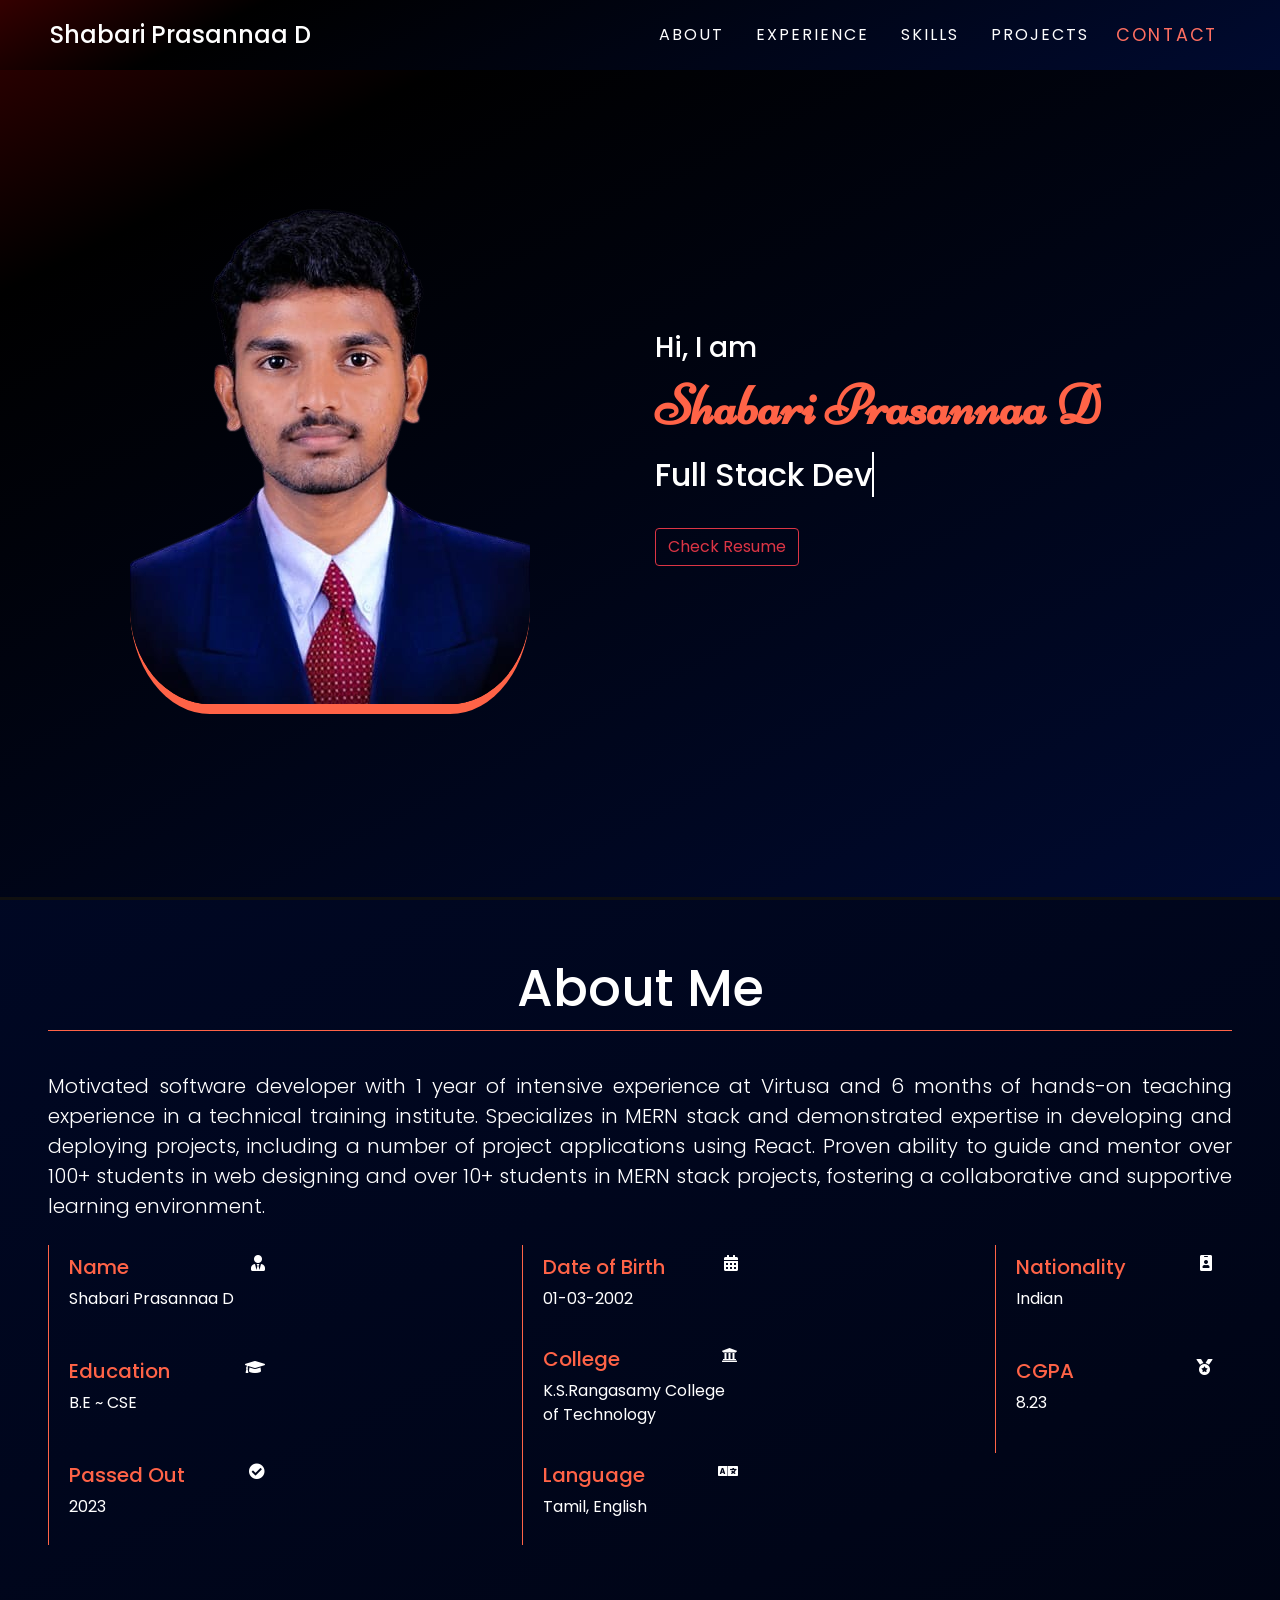
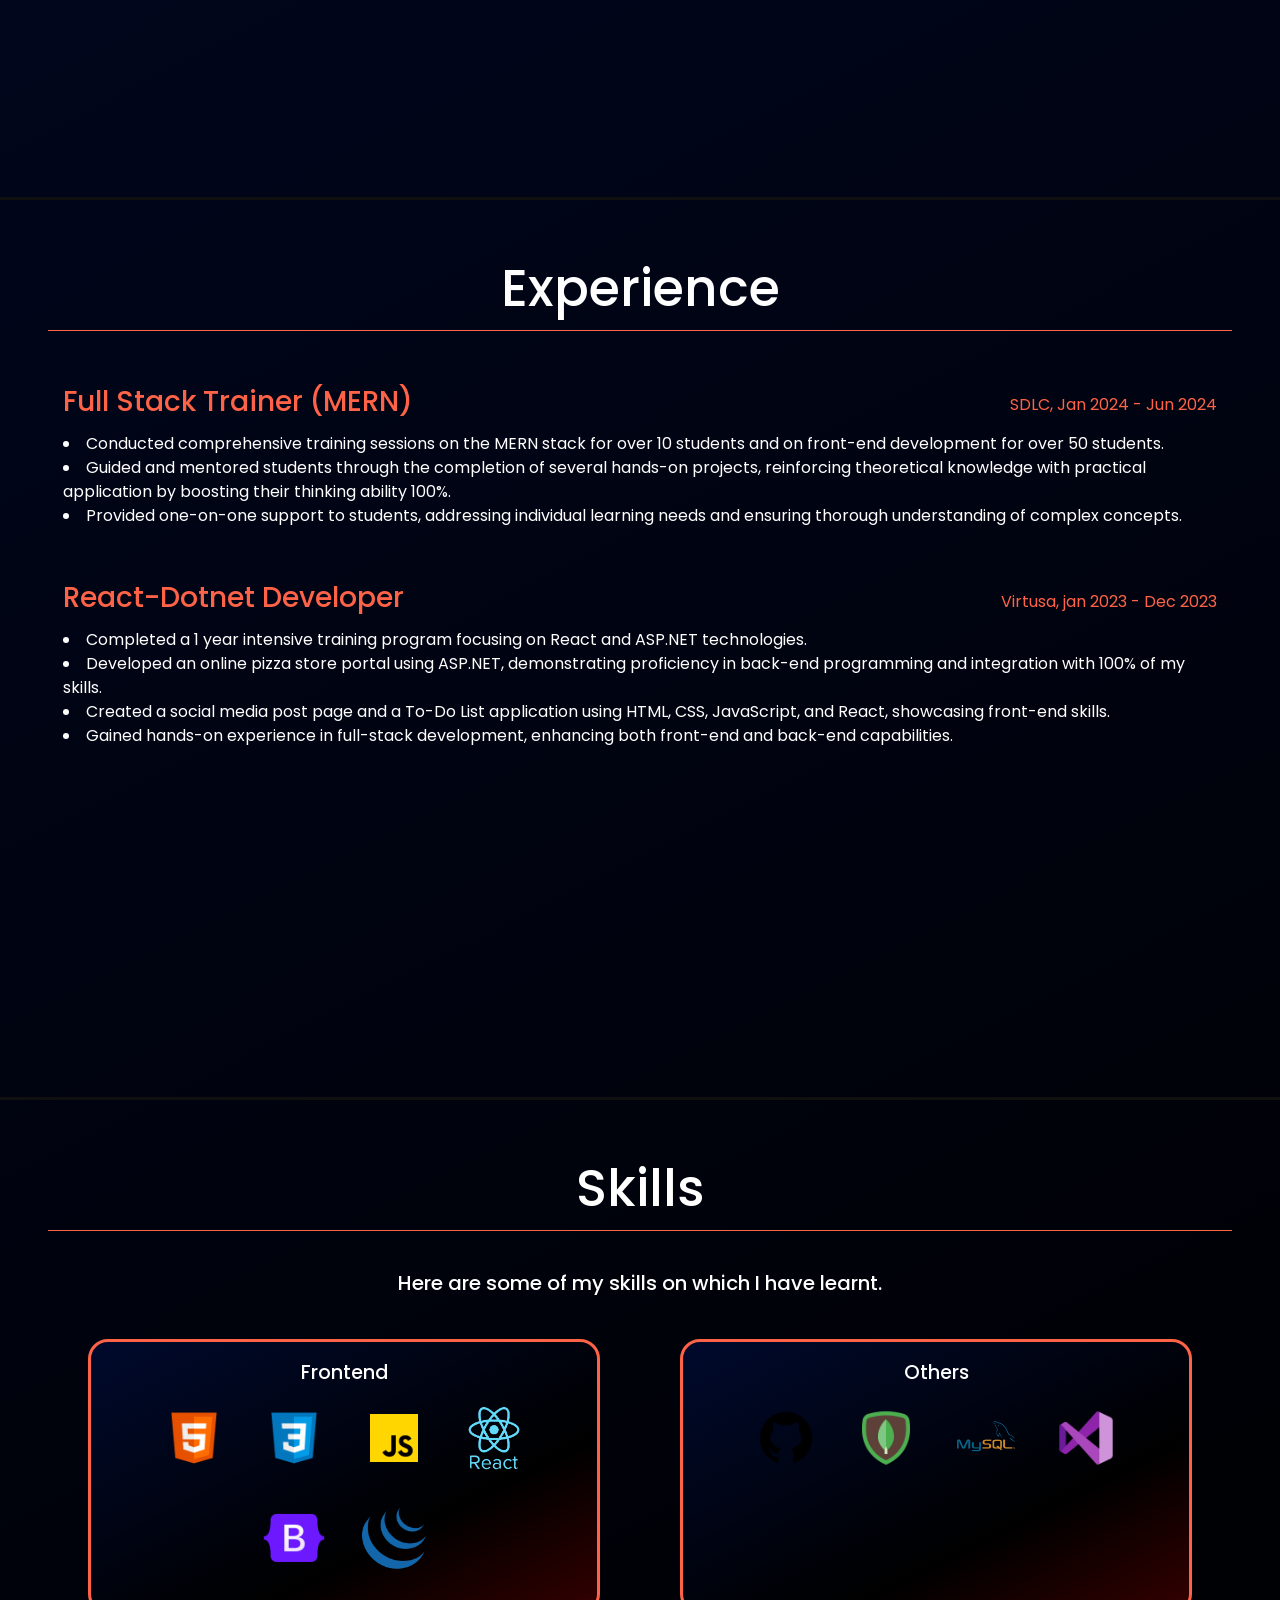
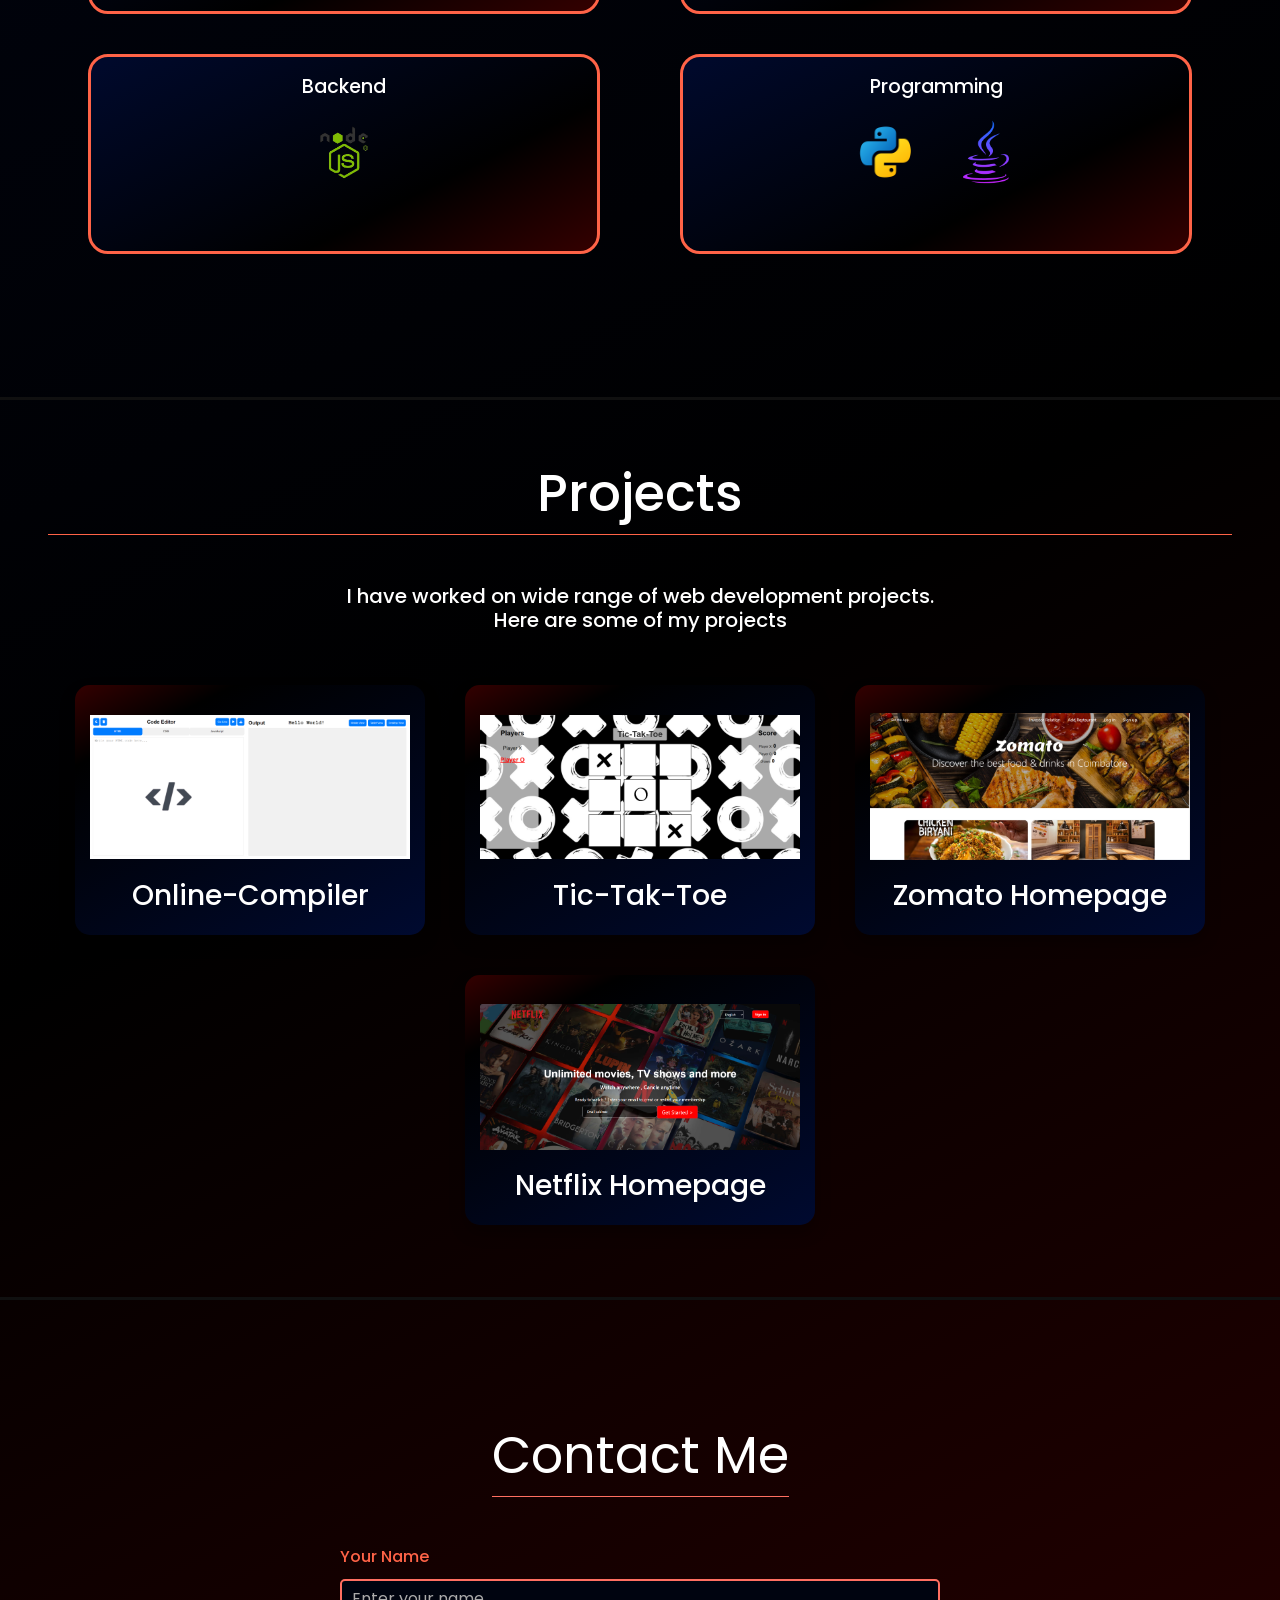
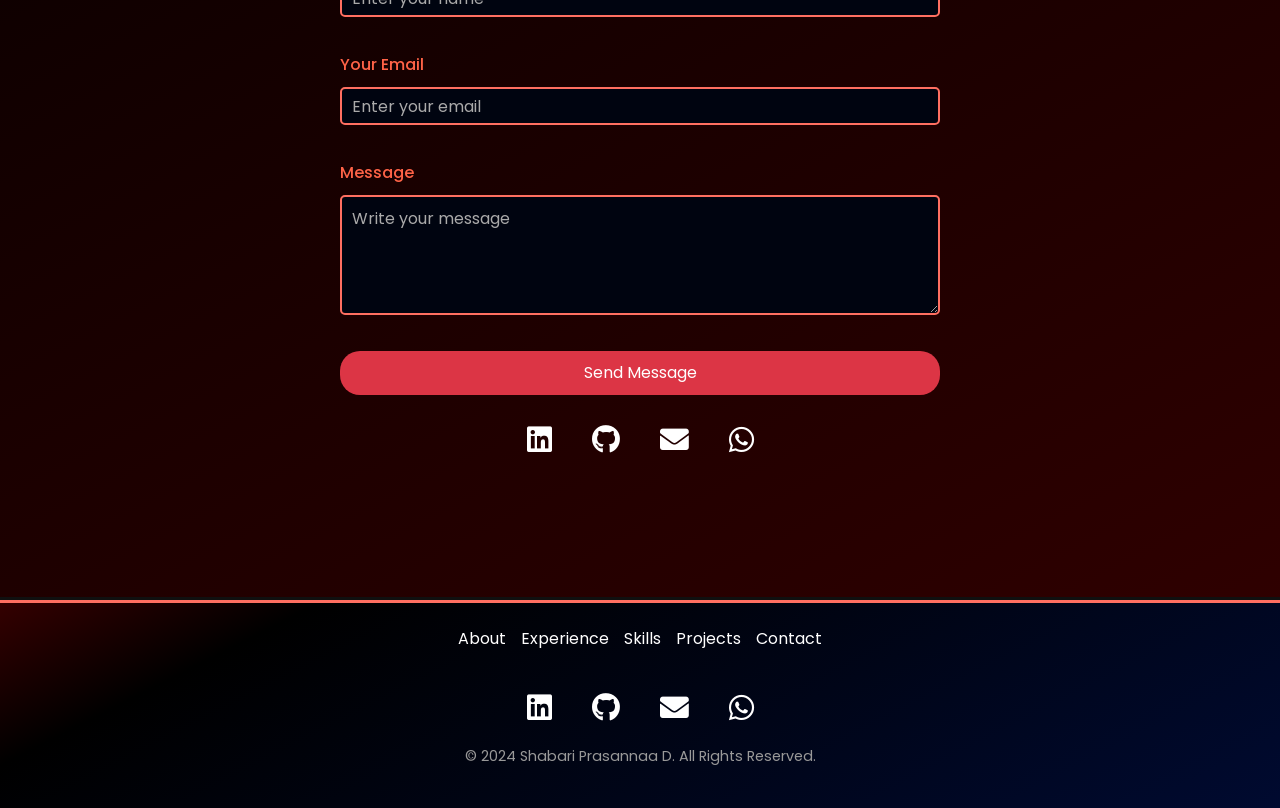
<file: index.html>
<!DOCTYPE html>
<html lang="en">
<head>
    <meta charset="UTF-8">
    <meta name="viewport" content="width=device-width, initial-scale=1.0">
    
    <title>Portfolio</title>
    <link href="https://cdnjs.cloudflare.com/ajax/libs/font-awesome/5.15.4/css/all.min.css" rel="stylesheet">
    <link rel="stylesheet" href="https://stackpath.bootstrapcdn.com/bootstrap/4.5.2/css/bootstrap.min.css">
    <link rel="stylesheet" href="styles.css">
</head>
<body>
    <!-- Nav bar -->
    <nav id="top-nav" class="">
        <h4 href="#" class="nav-title">Shabari Prasannaa D</h4>
        <ul class="nav text-center">
            <li class="nav-item"><a href="#about-section" class="nav-link">About</a></li>
            <li class="nav-item"><a href="#experience-section" class="nav-link ">Experience</a></li>
            <li class="nav-item"><a href="#skills-section" class="nav-link ">Skills</a></li>
            <li class="nav-item"><a href="#projects-section" class="nav-link ">Projects</a></li>
            <li class="nav-item"><a href="#contact-section" class="nav-link ">Contact</a></li>
        </ul>
    </nav>
    <!-- Progress bar -->
    <div id="progressBar"></div>

    <!-- First Division: Full-Screen Photo and Name/Job Title -->
    <section id="home" class="d-flex align-items-center">
        <div class="container-fluid">
            <div class="row align-items-center">
                <!-- Column 1: Photo -->
                <div class="me col-md-6 my-5 text-center">
                
                    <img src="Img/me_Tbg.png" alt="Your Photo" class="img-fluid">
                    
                </div>
                <!-- Column 2: Name and Job Title -->
                <div class="my-name col-md-6 text-center text-md-left">
                    <h3>Hi, I am</h3>
                    <h1 class=""><span class="name u">Shabari Prasannaa D</span></h1>
                    <h1>
                        <a href="" class="typewrite text-white" data-period="2000" data-type='[ "Full Stack Developer", "Java Developer", "Python Developer", "Web Developer" ]'>
                          <span class="wrap"></span>
                        </a>
                    </h1>
                    <br>
                    <a href="https://drive.google.com/file/d/1MlbnU0AshEaX9rTLd-w9EiawMAz7vSfR/view?usp=drive_link"><button class="btn btn-outline-danger" role="button">Check Resume</button></a>
                </div>
            </div>
        </div>
        <!-- <video style="position: absolute;width: 100%;top:0;left:0;z-index: -1;" src="Img/bg1.mp4" autoplay loop></video> -->
    </section>

 
     <!-- Second Division: Side Navigation and About Section -->
     <section id="about-section" class="">        
        <!-- About Section Content -->
        <div class="about-content p-5">
            <h2 id="about" class="u display-4 text-white about-heading">About Me</h2>
            <p id="about-paragraph" class="lead text-justify text-white">
                Motivated software developer with 1 year of intensive experience at Virtusa and 6 months of hands-on teaching experience in a technical training institute. 
                Specializes in MERN stack and demonstrated expertise in developing and deploying projects, including a number of project applications using React. 
                Proven ability to guide and mentor over 100+ students in web designing and over 10+ students in MERN stack projects, fostering a collaborative and supportive learning environment.
            </p>
            <div class="details mt-4">
                
                    <div class="details-list">
                        <div class="details-title">
                            <i class="fas fa-user-tie fa-1x"></i>
                            <h5>Name</h5>
                        </div>
                        <p>Shabari Prasannaa D</p>
                    </div>
                    <div class="details-list">
                        <div class="details-title">
                            <i class="fas fa-calendar-alt fa-1x"></i>
                            <h5>Date of Birth</h5>
                        </div>
                        
                        <p>01-03-2002</p>
                    </div>
                    <div class="details-list">
                        <div class="details-title">
                            <i class="fas fa-id-badge fa-1x"></i>
                            <h5>Nationality</h5>
                        </div>
                        
                        <p>Indian</p>
                    </div>
                
                
                    <div class="details-list">
                        <div class="details-title">
                            <i class="fas fa-graduation-cap fa-1x"></i>
                            <h5>Education</h5>
                        </div>
                        
                        <p>B.E ~ CSE</p>
                    </div>
                    <div class="details-list">
                        <div class="details-title">
                            <i class="fas fa-university fa-1x"></i>
                            <h5>College</h5>
                        </div>
                        
                        <p>K.S.Rangasamy College of Technology</p>
                    </div>
                    <div class="details-list">
                        <div class="details-title">
                            <i class="fas fa-medal fa-1x"></i>
                            <h5>CGPA</h5>
                        </div>
                        
                        <p>8.23</p>
                    </div>
                
                    <div class="details-list">
                        <div class="details-title">
                            <i class="fas fa-check-circle   fa-1x"></i>
                            <h5>Passed Out</h5>
                        </div>
                        
                        <p>2023</p>
                    </div>
                    <div class="details-list">
                        <div class="details-title">
                            <i class="fas fa-language fa-1x"></i>
                            <h5>Language</h5>
                        </div>
                        
                        <p>Tamil, English</p>
                    </div>
                    
                
            </div>
        </div>
    </section>

    <!-- Third Division: Experience Section -->
    <section id="experience-section" class="">
        <!-- The side navigation remains the same, and is sticky now -->
        <!-- Experience Section Content -->
        <div class="experience-content p-5">
            <h2 id="experience" class="u display-4 text-white experience-heading">Experience</h2>
            <div class="container-fluid experience-details">
                <div class="job my-5">
                    <div class="title">
                        <h3 class="u t">Full Stack Trainer (MERN)</h3>
                        <p class="u t m-0 ">SDLC, Jan 2024 - Jun 2024</p>
                    </div>
                    <ul class="">
                        <li>Conducted comprehensive training sessions on the MERN stack for over 10 students and on front-end development for over 50 students.</li>
                        <li>Guided and mentored students through the completion of several hands-on projects, reinforcing theoretical knowledge with practical application by boosting their thinking ability 100%.</li>
                        <li>Provided one-on-one support to students, addressing individual learning needs and ensuring thorough understanding of complex concepts.</li>
                    </ul>
                </div>
                <div class="job my-5">
                    <div class="title">
                        <h3 class="u t ">React-Dotnet Developer</h3>
                        <p class="u t m-0">Virtusa, jan 2023 - Dec 2023</p>
                    </div>
                    <ul class="">
                        <li>Completed a 1 year intensive training program focusing on React and ASP.NET technologies.</li>
                        <li>Developed an online pizza store portal using ASP.NET, demonstrating proficiency in back-end programming and integration with 100% of my skills.</li>
                        <li>Created a social media post page and a To-Do List application using HTML, CSS, JavaScript, and React, showcasing front-end skills.</li>
                        <li>Gained hands-on experience in full-stack development, enhancing both front-end and back-end capabilities.</li>
                    </ul>
                </div>
            </div>
        </div>
    </section>

    <!-- Skills Section -->
    <section id="skills-section" class="skills-content p-5">
        <h2 class="u display-4 text-white skills-heading">Skills</h2>
        <h5 class="text-center">Here are some of my skills on which I have learnt.</h5>
        <div class="skill-division my-4">

            <!-- Front-end Skills -->
            <div class="frontend">
                <h5 class="u text-center">Frontend</h5>
                <div class="d-flex flex-wrap justify-content-center">
                    <div class="skill-container">
                        <img src="Img/htmlLogo.png" alt="HTML Skill" class="skill-image">
                        <div class="skill-overlay">
                            <div class="skill-rating">HTML</div>
                        </div>
                    </div>
            
                    <!-- Skill 2 -->
                    <div class="skill-container">
                        <img src="Img/cssLogo.png" alt="CSS Skill" class="skill-image">
                        <div class="skill-overlay">
                            <div class="skill-rating">CSS</div>
                        </div>
                    </div>
            
                    <!-- Skill 3 -->
                    <div class="skill-container">
                        <img src="Img/jsLogo.png" alt="JavaScript Skill" class="skill-image">
                        <div class="skill-overlay">
                            <div class="skill-rating">JavaScript</div>
                        </div>
                    </div>
                    
                    <!-- Skill 4 -->
                    <div class="skill-container">
                        <img src="Img/reactLogo.png" alt="React Skill" class="skill-image">
                        <div class="skill-overlay">
                            <div class="skill-rating">React</div>
                        </div>
                    </div>
                    
                    <!-- Skill 5 -->
                    <div class="skill-container">
                        <img src="Img/bootstrapLogo.png" alt="Bootstrap Skill" class="skill-image">
                        <div class="skill-overlay">
                            <div class="skill-rating">Bootstrap</div>
                        </div>
                    </div>

                    <!-- Skill 9 -->
                <div class="skill-container">
                    <img src="Img/jqueryLogo.png" alt="jquery Skill" class="skill-image">
                    <div class="skill-overlay">
                        <div class="skill-rating">jquery</div>
                    </div>
                </div>
            </div>

            </div>
            <!-- Back-end Skills -->
            <div class="backend">
            <h5 class="u text-center">Backend</h5>
                <div class="d-flex flex-wrap justify-content-center">
                    <!-- Skill 7 -->
                    <div class="d-flex flex-wrap">
                        <div class="skill-container">
                            <img src="Img/nodejsLogo.png" alt="Node.js Skill" class="skill-image">
                            <div class="skill-overlay">
                                <div class="skill-rating">Node.js</div>
                            </div>
                        </div>
                    </div>
                </div>
           
            </div>
            <!-- Programming Skills -->
            <div class="programming">
            <h5 class="u text-center">Programming</h5>    
                <!-- Skill 11 -->
                <div class="d-flex flex-wrap justify-content-center">

                    <div class="skill-container">
                        <img src="Img/pythonLogo.png" alt="Python Skill" class="skill-image">
                        <div class="skill-overlay">
                            <div class="skill-rating">Python</div>
                        </div>
                    </div>
                    <!-- Skill 12 -->
                    <div class="skill-container">
                        <img src="Img/javaLogo.png" alt="Java Skill" class="skill-image">
                        <div class="skill-overlay">
                            <div class="skill-rating">Java</div>
                        </div>
                    </div>
                </div>

            </div>
            <!-- Other Skills -->
            <div class="others">
            <h5 class="u text-center">Others</h5>
            <!-- Skill 6 -->
            <div class="d-flex flex-wrap justify-content-center">

                <div class="skill-container">
                    <img src="Img/gitLogo.png" alt="Git Skill" class="skill-image">
                    <div class="skill-overlay">
                        <div class="skill-rating">Git</div>
                    </div>
                </div>
                    
                <!-- Skill 8 -->
                <div class="skill-container">
                    <img src="Img/mongodbLogo.png" alt="MongoDB Skill" class="skill-image">
                    <div class="skill-overlay">
                        <div class="skill-rating">MongoDB</div>
                    </div>
                </div>
                
                
                
                <!-- Skill 10 -->
                <div class="skill-container">
                    <img src="Img/mysqlLogo.png" alt="mysql Skill" class="skill-image">
                    <div class="skill-overlay">
                        <div class="skill-rating">Mysql</div>
                    </div>
                </div>

                 <!-- Skill 12 -->
                 <div class="skill-container">
                    <img src="Img/vscodeLogo.png" alt="vscode Skill" class="skill-image">
                    <div class="skill-overlay">
                        <div class="skill-rating">VsCode</div>
                    </div>
                </div>
                

            </div>

            </div>
        </div>
        
        <!-- Add more skills similarly -->

    </section>
    <!-- Projects Section -->
    <section id="projects-section" class="project-content d-flex flex-wrap justify-content-center align-items-center p-5">
        <h2 class="u display-4 text-white projects-heading">Projects</h2>
        <h5 class="w-50  text-center">I have worked on wide range of web development projects.  Here are some of my projects</h5>


        <!-- Project 1 -->
        <div class="projects-list mt-3 d-flex flex-wrap justify-content-center" loading="lazy">
            <a href="https://shabariprasannaa.github.io/Online-Compiler/" target="_blank" class="project-card">
                <img src="Img/onlineCompiler.png" alt="Project 1" class="project-image">
                <h3 class="text-white text-center">Online-Compiler</h3>
                <div class="project-info">
                    <h3 class="project-title">Online-Compiler</h3>
                    <div class="tools d-flex flex-wrap justify-content-center">
                        <li>Html</li>
                        <li>Css</li>
                        <li>JavaScript</li>
                        <li>Bootstrap</li>
                    </div>
                    <p class="project-description">Developed a fully functional online compiler that interprets and runs HTML, CSS, and JavaScript code directly in the browser.</p>
                    <button class="btn btn-outline-danger">Go Live</button>
                </div>
            </a>
    
            <!-- Project 2 -->
            <a href="https://shabariprasannaa.github.io/Tic-Tak-Toe/" target="_blank" class="project-card">
                <img src="Img/tic-tak-toe.png" alt="Project 2" class="project-image">
                <h3 class="text-white text-center">Tic-Tak-Toe</h3>
                <div class="project-info">
                    <h3 class="project-title">Tic-Tak-Toe</h3>
                    <div class="tools d-flex flex-wrap justify-content-center">
                        <li>Html</li>
                        <li>Css</li>
                        <li>JavaScript</li>
                        <li>Bootstrap</li>
                    </div>
                    <p class="project-description">Developed a fully functional Tic-Tac-Toe game with an engaging user interface and real-time score tracking.</p>
                    <button class="btn btn-outline-danger">Go Live</button>
                </div>
            </a>
            
            <!-- Project 3 -->
             <a href="https://shabariprasannaa.github.io/zomatoClone/" target="_blank" class="project-card">
                <img src="Img/zomato.png" alt="Project 3" class="project-image">
                <h3 class="text-white text-center">Zomato Homepage</h3>
                <div class="project-info">
                    <h3 class="project-title">Zomato Homepage</h3>
                    <div class="tools d-flex flex-wrap justify-content-center">
                        <li>Html</li>
                        <li>Css</li>
                        <li>JavaScript</li>
                        <li>Bootstrap</li>
                    </div>
                    <p class="project-description">Developed a fully responsive Zomato home page clone with modern UI design using HTML, CSS, and JavaScript.</p>
                    <button class="btn btn-outline-danger">Go Live</button>
                </div>
            </a>
            
            <!-- Project 4 -->
             <a href="https://shabariprasannaa.github.io/Netflix_Homepage/" target="_blank" class="project-card">
                <img src="Img/netflix.png" alt="Project 4" class="project-image">
                <h3 class="text-white text-center">Netflix Homepage</h3>
                <div class="project-info">
                    <h3 class="project-title">Netflix Homepage</h3>
                    <div class="tools d-flex flex-wrap justify-content-center">
                        <li>Html</li>
                        <li>Css</li>
                        <li>JavaScript</li>
                        <li>Bootstrap</li>
                    </div>
                    <p class="project-description">Designed a responsive and visually appealing clone of the Netflix home page using HTML, CSS, and JavaScript.</p>
                    <button class="btn btn-outline-danger">Go Live</button>
                </div>
            </a>
    
            <!-- Add more projects similarly -->
        </div>
    </section>

    <!-- Contact Section -->
    <section id="contact-section" class="contact-content d-flex flex-column justify-content-center align-items-center p-5">
        <h2 class="u display-4 text-white contact-heading mb-5">Contact Me</h2>

        <div class="contact-form-container">
            <!-- Contact Form -->
            <form action="#" method="post" class="contact-form">
                <div class="form-group">
                    <label for="name">Your Name</label>
                    <input type="text" id="name" name="name" class="form-control" placeholder="Enter your name" required>
                </div>

                <div class="form-group">
                    <label for="email">Your Email</label>
                    <input type="email" id="email" name="email" class="form-control" placeholder="Enter your email" required>
                </div>

                <div class="form-group">
                    <label for="message">Message</label>
                    <textarea id="message" name="message" class="form-control" rows="4" placeholder="Write your message" required></textarea>
                </div>

                <button type="submit" class="btn btn-danger">Send Message</button>
            </form>

            <!-- Social Media Links -->
            <div class="social-links mt-4">
                <a href="https://www.linkedin.com/in/shabari-prasannaa-d-5a7a98212/" target="_blank" class="social-link"><i class="fab fa-linkedin"></i></a>
                <a href="https://github.com/ShabariPrasannaa" target="_blank" class="social-link"><i class="fab fa-github"></i></a>
                <a href="mailto:kannansabarivasanth@gmail.com" target="_blank" class="social-link"><i class="fas fa-envelope"></i></a>
                <a href="https://wa.me/9952328788" target="_blank" class="social-link"><i class="fab fa-whatsapp"></i></a>

            </div>
        </div>
    </section>

    <!-- Footer Section -->
    <footer id="footer-section" class="d-flex flex-column align-items-center p-4">
        <div class="footer-links mb-3">
            <!-- Quick Links -->
            <a href="#about-section" class="footer-link">About</a>
            <a href="#experience-section" class="footer-link">Experience</a>
            <a href="#skills-section" class="footer-link">Skills</a>
            <a href="#projects-section" class="footer-link">Projects</a>
            <a href="#contact-section" class="footer-link">Contact</a>
        </div>

        <!-- Social Media Links -->
        <div class="social-links mb-3">
            <a href="https://www.linkedin.com/in/shabari-prasannaa-d-5a7a98212/" target="_blank" class="social-link"><i class="fab fa-linkedin"></i></a>
            <a href="https://github.com/ShabariPrasannaa" target="_blank" class="social-link"><i class="fab fa-github"></i></a>
            <a href="mailto:kannansabarivasanth@gmail.com" target="_blank" class="social-link"><i class="fas fa-envelope"></i></a>
            <a href="https://wa.me/9952328788" target="_blank" class="social-link"><i class="fab fa-whatsapp"></i></a>
            
        </div>

        <!-- Copyright -->
        <p class="footer-copyright text-center">
            &copy; 2024 Shabari Prasannaa D. All Rights Reserved.
        </p>
    </footer>






    <script src="https://code.jquery.com/jquery-3.5.1.min.js"></script>
    <script src="script.js"></script>
</body>
</html>
</file>
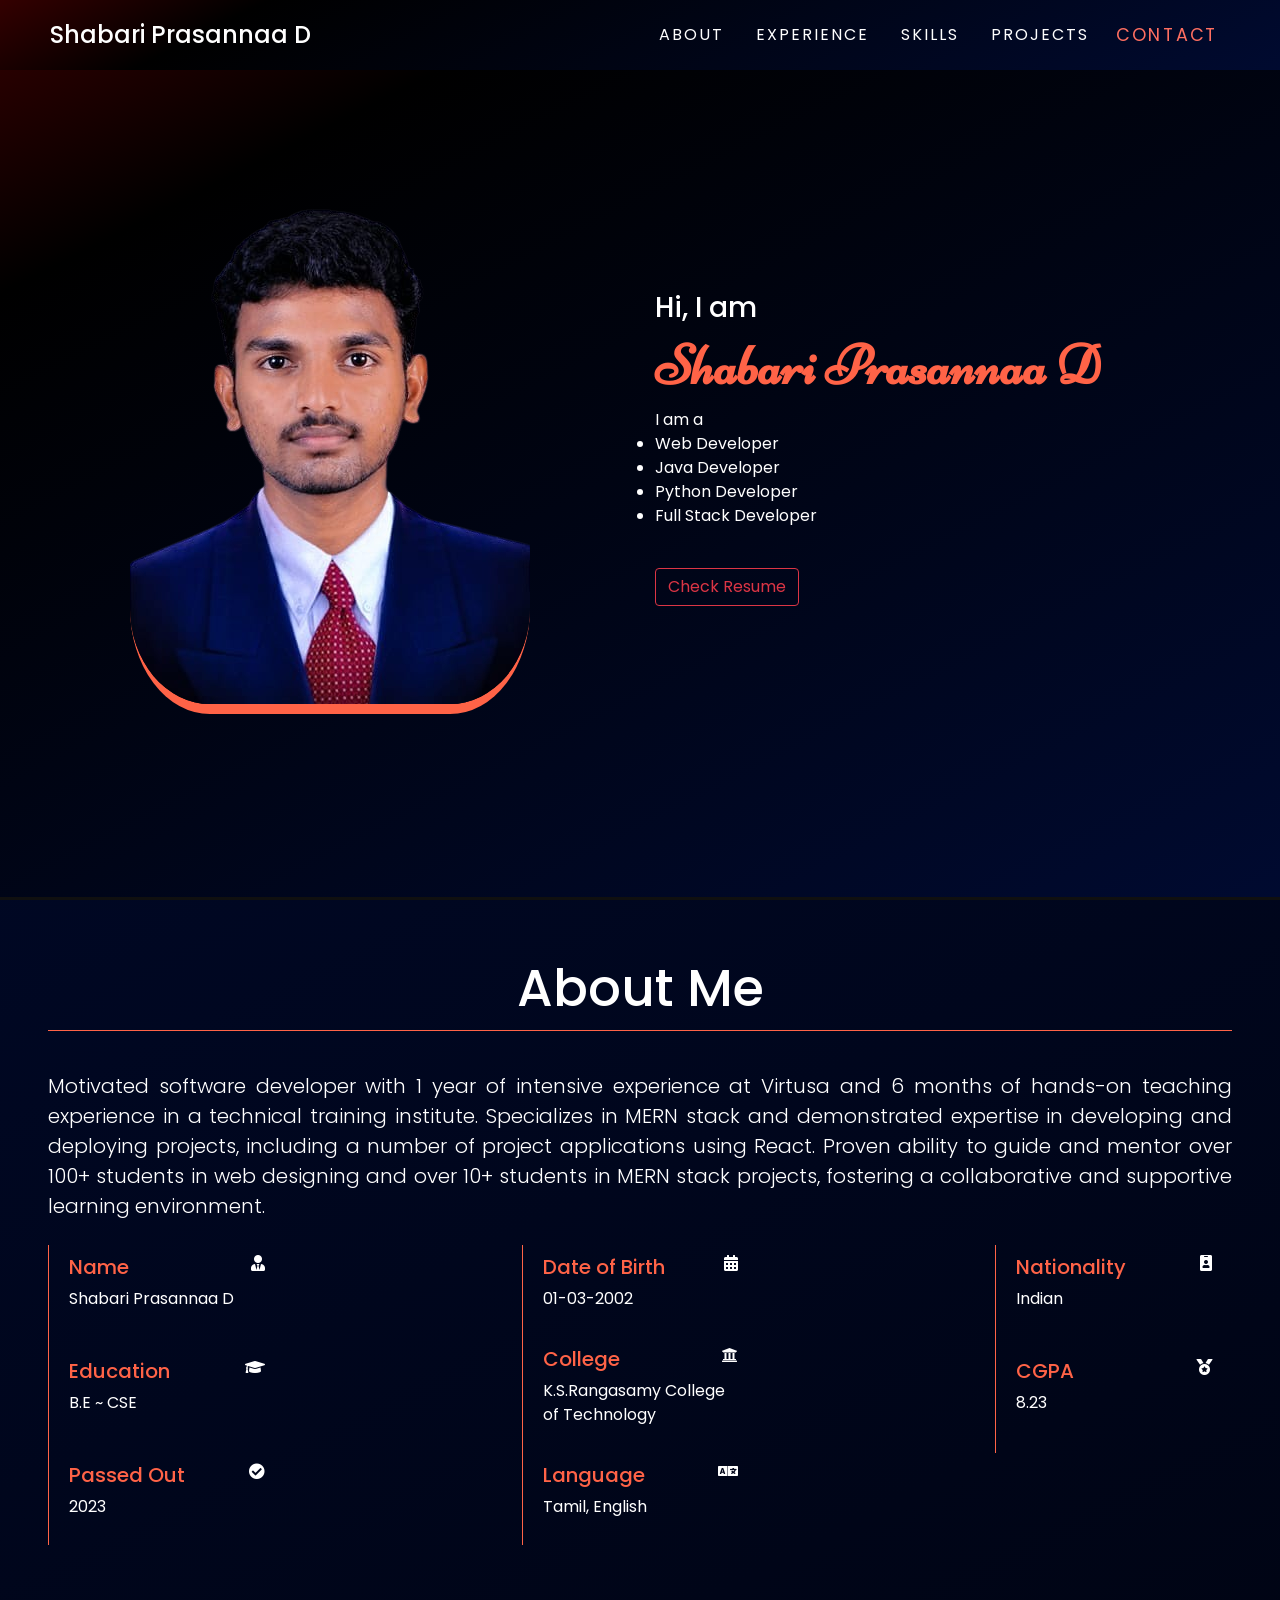
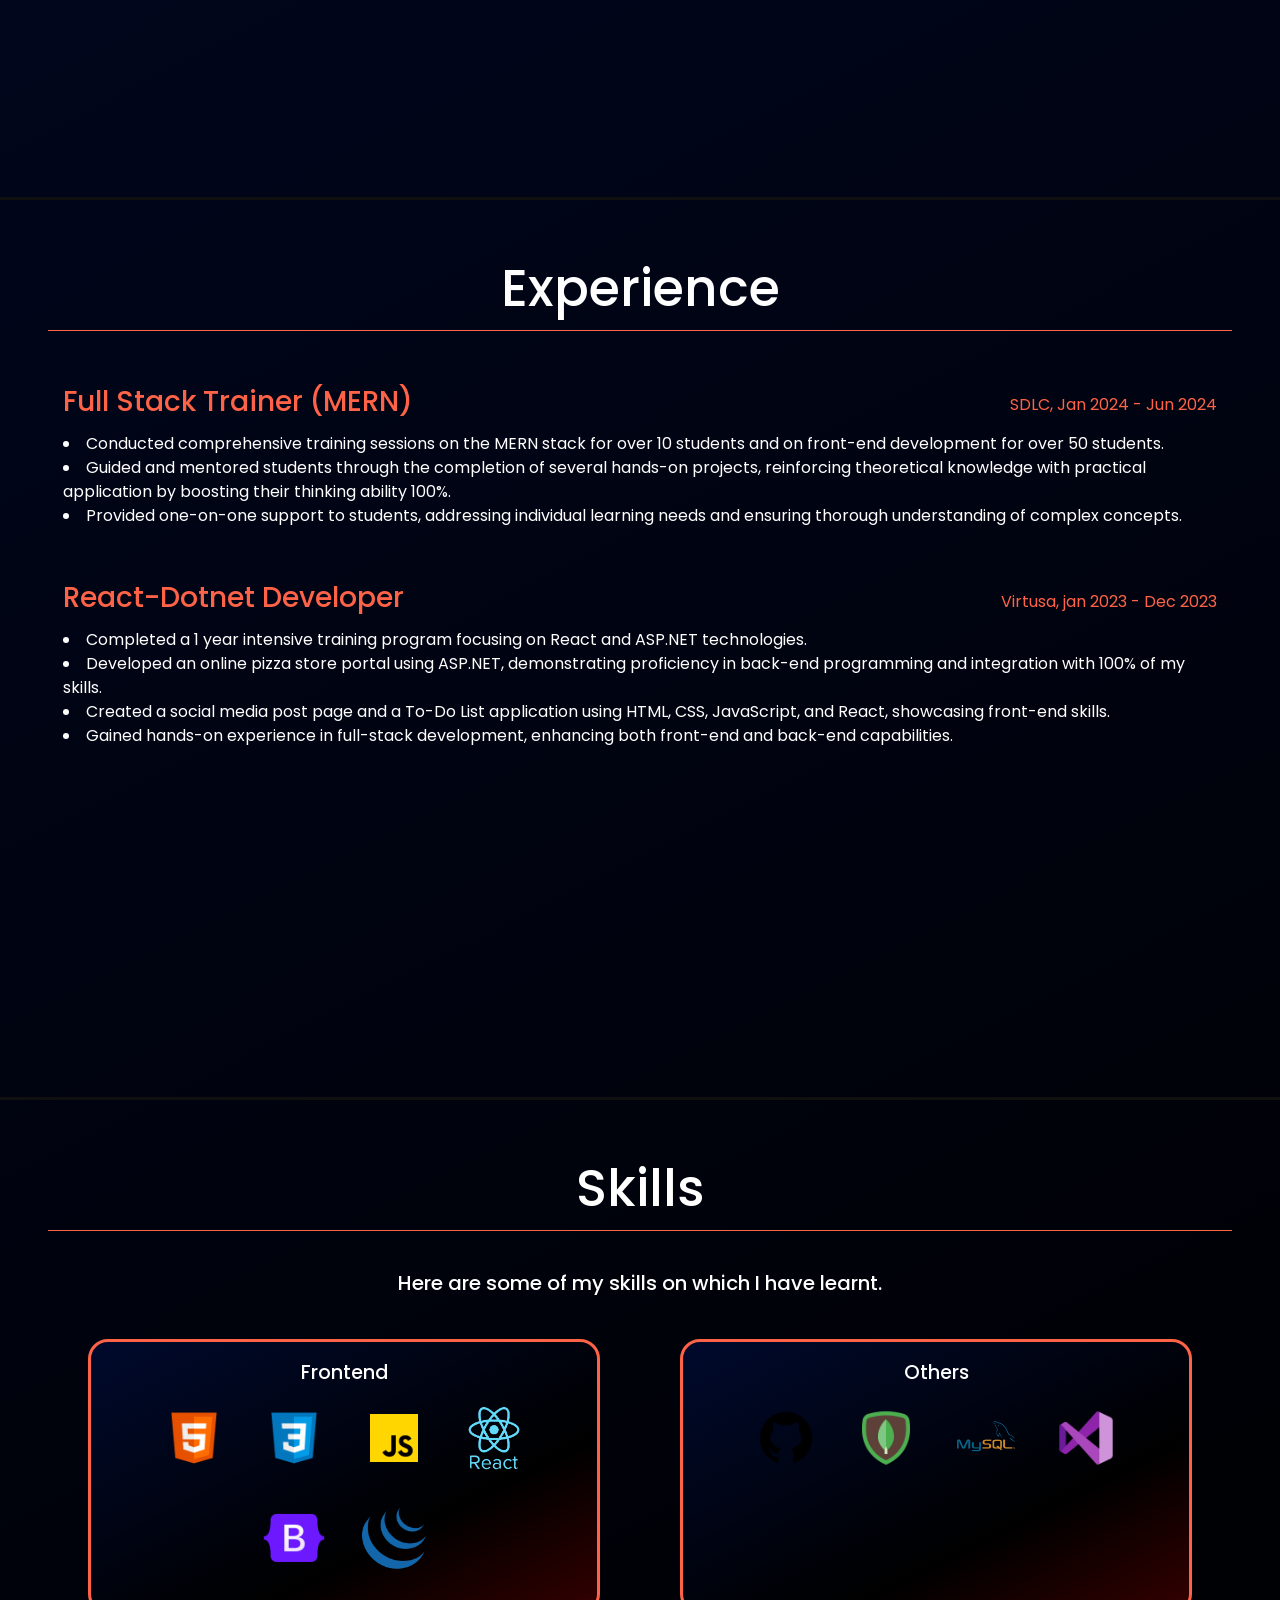
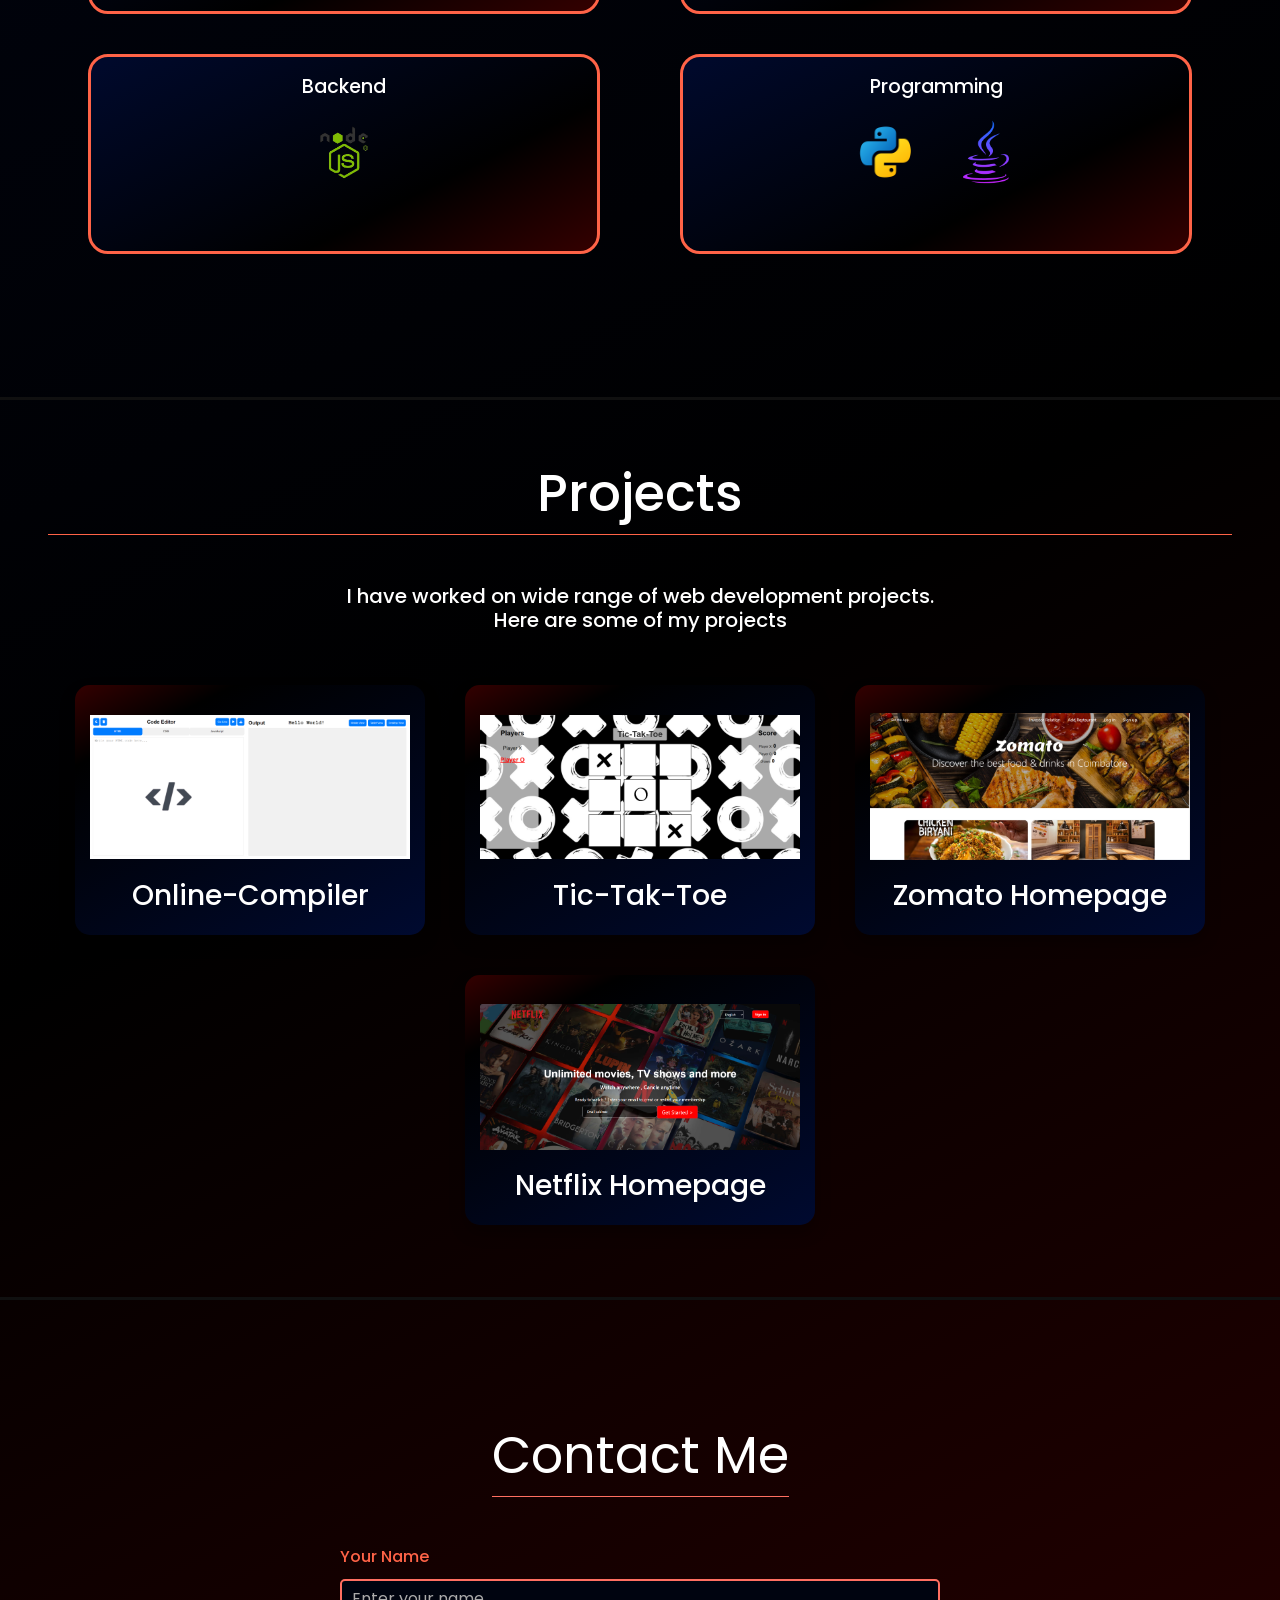
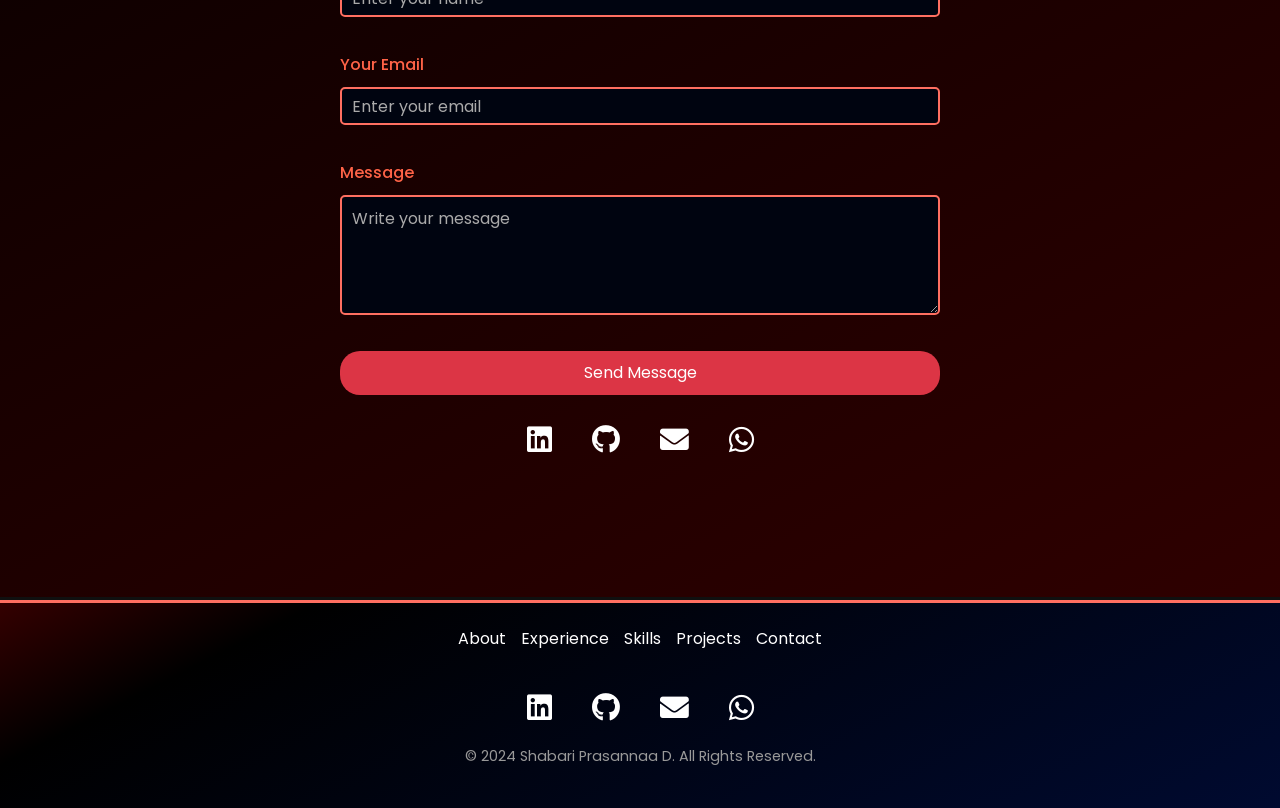
<file: home.html>
<!DOCTYPE html>
<html lang="en">
<head>
    <meta charset="UTF-8">
    <meta name="viewport" content="width=device-width, initial-scale=1.0">
    
    <title>Portfolio</title>
    <link href="https://cdnjs.cloudflare.com/ajax/libs/font-awesome/5.15.4/css/all.min.css" rel="stylesheet">
    <link rel="stylesheet" href="https://stackpath.bootstrapcdn.com/bootstrap/4.5.2/css/bootstrap.min.css">
    <link rel="stylesheet" href="styles.css">
</head>
<body>
    <!-- Nav bar -->
    <nav id="top-nav" class="">
        <h4 href="#" class="nav-title">Shabari Prasannaa D</h4>
        <ul class="nav text-center">
            <li class="nav-item"><a href="#about-section" class="nav-link">About</a></li>
            <li class="nav-item"><a href="#experience-section" class="nav-link ">Experience</a></li>
            <li class="nav-item"><a href="#skills-section" class="nav-link ">Skills</a></li>
            <li class="nav-item"><a href="#projects-section" class="nav-link ">Projects</a></li>
            <li class="nav-item"><a href="#contact-section" class="nav-link ">Contact</a></li>
        </ul>
    </nav>

    <!-- First Division: Full-Screen Photo and Name/Job Title -->
    <section id="home" class="d-flex align-items-center">
        <div class="container-fluid">
            <div class="row align-items-center">
                <!-- Column 1: Photo -->
                <div class="me col-md-6 my-5 text-center">
                
                    <img src="Img/me_Tbg.png" alt="Your Photo" class="img-fluid">
                    
                </div>
                <!-- Column 2: Name and Job Title -->
                <div class="my-name col-md-6 text-center text-md-left">
                    <h3>Hi, I am</h3>
                    <h1 class=""><span class="name u">Shabari Prasannaa D</span></h1>
                    <div class="wrapper">
                        <div class="static-text">I am a </div>
                        <ul class="dynamic-text">
                            <li><span>Web Developer</span></li>
                            <li><span>Java Developer</span></li>
                            <li><span>Python Developer</span></li>
                            <li><span>Full Stack Developer</span></li>
                        </ul>
                    </div>
                    <br>
                    <a href="https://drive.google.com/file/d/1MlbnU0AshEaX9rTLd-w9EiawMAz7vSfR/view?usp=drive_link"><button class="btn btn-outline-danger" role="button">Check Resume</button></a>
                </div>
            </div>
        </div>
        <!-- <video style="position: absolute;width: 100%;top:0;left:0;z-index: -1;" src="Img/bg1.mp4" autoplay loop></video> -->
    </section>

 
     <!-- Second Division: Side Navigation and About Section -->
     <section id="about-section" class="">        
        <!-- About Section Content -->
        <div class="about-content p-5">
            <h2 id="about" class="u display-4 text-white about-heading">About Me</h2>
            <p id="about-paragraph" class="lead text-justify text-white">
                Motivated software developer with 1 year of intensive experience at Virtusa and 6 months of hands-on teaching experience in a technical training institute. 
                Specializes in MERN stack and demonstrated expertise in developing and deploying projects, including a number of project applications using React. 
                Proven ability to guide and mentor over 100+ students in web designing and over 10+ students in MERN stack projects, fostering a collaborative and supportive learning environment.
            </p>
            <div class="details mt-4">
                
                    <div class="details-list">
                        <div class="details-title">
                            <i class="fas fa-user-tie fa-1x"></i>
                            <h5>Name</h5>
                        </div>
                        <p>Shabari Prasannaa D</p>
                    </div>
                    <div class="details-list">
                        <div class="details-title">
                            <i class="fas fa-calendar-alt fa-1x"></i>
                            <h5>Date of Birth</h5>
                        </div>
                        
                        <p>01-03-2002</p>
                    </div>
                    <div class="details-list">
                        <div class="details-title">
                            <i class="fas fa-id-badge fa-1x"></i>
                            <h5>Nationality</h5>
                        </div>
                        
                        <p>Indian</p>
                    </div>
                
                
                    <div class="details-list">
                        <div class="details-title">
                            <i class="fas fa-graduation-cap fa-1x"></i>
                            <h5>Education</h5>
                        </div>
                        
                        <p>B.E ~ CSE</p>
                    </div>
                    <div class="details-list">
                        <div class="details-title">
                            <i class="fas fa-university fa-1x"></i>
                            <h5>College</h5>
                        </div>
                        
                        <p>K.S.Rangasamy College of Technology</p>
                    </div>
                    <div class="details-list">
                        <div class="details-title">
                            <i class="fas fa-medal fa-1x"></i>
                            <h5>CGPA</h5>
                        </div>
                        
                        <p>8.23</p>
                    </div>
                
                    <div class="details-list">
                        <div class="details-title">
                            <i class="fas fa-check-circle   fa-1x"></i>
                            <h5>Passed Out</h5>
                        </div>
                        
                        <p>2023</p>
                    </div>
                    <div class="details-list">
                        <div class="details-title">
                            <i class="fas fa-language fa-1x"></i>
                            <h5>Language</h5>
                        </div>
                        
                        <p>Tamil, English</p>
                    </div>
                    
                
            </div>
        </div>
    </section>

    <!-- Third Division: Experience Section -->
    <section id="experience-section" class="">
        <!-- The side navigation remains the same, and is sticky now -->
        <!-- Experience Section Content -->
        <div class="experience-content p-5">
            <h2 id="experience" class="u display-4 text-white experience-heading">Experience</h2>
            <div class="container-fluid experience-details">
                <div class="job my-5">
                    <div class="title">
                        <h3 class="u t">Full Stack Trainer (MERN)</h3>
                        <p class="u t m-0 ">SDLC, Jan 2024 - Jun 2024</p>
                    </div>
                    <ul class="">
                        <li>Conducted comprehensive training sessions on the MERN stack for over 10 students and on front-end development for over 50 students.</li>
                        <li>Guided and mentored students through the completion of several hands-on projects, reinforcing theoretical knowledge with practical application by boosting their thinking ability 100%.</li>
                        <li>Provided one-on-one support to students, addressing individual learning needs and ensuring thorough understanding of complex concepts.</li>
                    </ul>
                </div>
                <div class="job my-5">
                    <div class="title">
                        <h3 class="u t ">React-Dotnet Developer</h3>
                        <p class="u t m-0">Virtusa, jan 2023 - Dec 2023</p>
                    </div>
                    <ul class="">
                        <li>Completed a 1 year intensive training program focusing on React and ASP.NET technologies.</li>
                        <li>Developed an online pizza store portal using ASP.NET, demonstrating proficiency in back-end programming and integration with 100% of my skills.</li>
                        <li>Created a social media post page and a To-Do List application using HTML, CSS, JavaScript, and React, showcasing front-end skills.</li>
                        <li>Gained hands-on experience in full-stack development, enhancing both front-end and back-end capabilities.</li>
                    </ul>
                </div>
            </div>
        </div>
    </section>

    <!-- Skills Section -->
    <section id="skills-section" class="skills-content p-5">
        <h2 class="u display-4 text-white skills-heading">Skills</h2>
        <h5 class="text-center">Here are some of my skills on which I have learnt.</h5>
        <div class="skill-division my-4">

            <!-- Front-end Skills -->
            <div class="frontend">
                <h5 class="u text-center">Frontend</h5>
                <div class="d-flex flex-wrap justify-content-center">
                    <div class="skill-container">
                        <img src="Img/htmlLogo.png" alt="HTML Skill" class="skill-image">
                        <div class="skill-overlay">
                            <div class="skill-rating">HTML</div>
                        </div>
                    </div>
            
                    <!-- Skill 2 -->
                    <div class="skill-container">
                        <img src="Img/cssLogo.png" alt="CSS Skill" class="skill-image">
                        <div class="skill-overlay">
                            <div class="skill-rating">CSS</div>
                        </div>
                    </div>
            
                    <!-- Skill 3 -->
                    <div class="skill-container">
                        <img src="Img/jsLogo.png" alt="JavaScript Skill" class="skill-image">
                        <div class="skill-overlay">
                            <div class="skill-rating">JavaScript</div>
                        </div>
                    </div>
                    
                    <!-- Skill 4 -->
                    <div class="skill-container">
                        <img src="Img/reactLogo.png" alt="React Skill" class="skill-image">
                        <div class="skill-overlay">
                            <div class="skill-rating">React</div>
                        </div>
                    </div>
                    
                    <!-- Skill 5 -->
                    <div class="skill-container">
                        <img src="Img/bootstrapLogo.png" alt="Bootstrap Skill" class="skill-image">
                        <div class="skill-overlay">
                            <div class="skill-rating">Bootstrap</div>
                        </div>
                    </div>

                    <!-- Skill 9 -->
                <div class="skill-container">
                    <img src="Img/jqueryLogo.png" alt="jquery Skill" class="skill-image">
                    <div class="skill-overlay">
                        <div class="skill-rating">jquery</div>
                    </div>
                </div>
            </div>

            </div>
            <!-- Back-end Skills -->
            <div class="backend">
            <h5 class="u text-center">Backend</h5>
                <div class="d-flex flex-wrap justify-content-center">
                    <!-- Skill 7 -->
                    <div class="d-flex flex-wrap">
                        <div class="skill-container">
                            <img src="Img/nodejsLogo.png" alt="Node.js Skill" class="skill-image">
                            <div class="skill-overlay">
                                <div class="skill-rating">Node.js</div>
                            </div>
                        </div>
                    </div>
                </div>
           
            </div>
            <!-- Programming Skills -->
            <div class="programming">
            <h5 class="u text-center">Programming</h5>    
                <!-- Skill 11 -->
                <div class="d-flex flex-wrap justify-content-center">

                    <div class="skill-container">
                        <img src="Img/pythonLogo.png" alt="Python Skill" class="skill-image">
                        <div class="skill-overlay">
                            <div class="skill-rating">Python</div>
                        </div>
                    </div>
                    <!-- Skill 12 -->
                    <div class="skill-container">
                        <img src="Img/javaLogo.png" alt="Java Skill" class="skill-image">
                        <div class="skill-overlay">
                            <div class="skill-rating">Java</div>
                        </div>
                    </div>
                </div>

            </div>
            <!-- Other Skills -->
            <div class="others">
            <h5 class="u text-center">Others</h5>
            <!-- Skill 6 -->
            <div class="d-flex flex-wrap justify-content-center">

                <div class="skill-container">
                    <img src="Img/gitLogo.png" alt="Git Skill" class="skill-image">
                    <div class="skill-overlay">
                        <div class="skill-rating">Git</div>
                    </div>
                </div>
                    
                <!-- Skill 8 -->
                <div class="skill-container">
                    <img src="Img/mongodbLogo.png" alt="MongoDB Skill" class="skill-image">
                    <div class="skill-overlay">
                        <div class="skill-rating">MongoDB</div>
                    </div>
                </div>
                
                
                
                <!-- Skill 10 -->
                <div class="skill-container">
                    <img src="Img/mysqlLogo.png" alt="mysql Skill" class="skill-image">
                    <div class="skill-overlay">
                        <div class="skill-rating">Mysql</div>
                    </div>
                </div>

                 <!-- Skill 12 -->
                 <div class="skill-container">
                    <img src="Img/vscodeLogo.png" alt="vscode Skill" class="skill-image">
                    <div class="skill-overlay">
                        <div class="skill-rating">VsCode</div>
                    </div>
                </div>
                

            </div>

            </div>
        </div>
        
        <!-- Add more skills similarly -->

    </section>
    <!-- Projects Section -->
    <section id="projects-section" class="project-content d-flex flex-wrap justify-content-center align-items-center p-5">
        <h2 class="u display-4 text-white projects-heading">Projects</h2>
        <h5 class="w-50  text-center">I have worked on wide range of web development projects.  Here are some of my projects</h5>


        <!-- Project 1 -->
        <div class="projects-list mt-3 d-flex flex-wrap justify-content-center">
            <a href="https://shabariprasannaa.github.io/Online-Compiler/" target="_blank" class="project-card">
                <img src="Img/onlineCompiler.png" alt="Project 1" class="project-image">
                <h3 class="text-white text-center">Online-Compiler</h3>
                <div class="project-info">
                    <h3 class="project-title">Online-Compiler</h3>
                    <div class="tools d-flex flex-wrap justify-content-center">
                        <li>Html</li>
                        <li>Css</li>
                        <li>JavaScript</li>
                        <li>Bootstrap</li>
                    </div>
                    <p class="project-description">Developed a fully functional online compiler that interprets and runs HTML, CSS, and JavaScript code directly in the browser.</p>
                    <button class="btn btn-outline-danger">Go Live</button>
                </div>
            </a>
    
            <!-- Project 2 -->
            <a href="https://shabariprasannaa.github.io/Tic-Tak-Toe/" target="_blank" class="project-card">
                <img src="Img/tic-tak-toe.png" alt="Project 2" class="project-image">
                <h3 class="text-white text-center">Tic-Tak-Toe</h3>
                <div class="project-info">
                    <h3 class="project-title">Tic-Tak-Toe</h3>
                    <div class="tools d-flex flex-wrap justify-content-center">
                        <li>Html</li>
                        <li>Css</li>
                        <li>JavaScript</li>
                        <li>Bootstrap</li>
                    </div>
                    <p class="project-description">Developed a fully functional Tic-Tac-Toe game with an engaging user interface and real-time score tracking.</p>
                    <button class="btn btn-outline-danger">Go Live</button>
                </div>
            </a>
            
            <!-- Project 3 -->
             <a href="https://shabariprasannaa.github.io/zomatoClone/" target="_blank" class="project-card">
                <img src="Img/zomato.png" alt="Project 3" class="project-image">
                <h3 class="text-white text-center">Zomato Homepage</h3>
                <div class="project-info">
                    <h3 class="project-title">Zomato Homepage</h3>
                    <div class="tools d-flex flex-wrap justify-content-center">
                        <li>Html</li>
                        <li>Css</li>
                        <li>JavaScript</li>
                        <li>Bootstrap</li>
                    </div>
                    <p class="project-description">Developed a fully responsive Zomato home page clone with modern UI design using HTML, CSS, and JavaScript.</p>
                    <button class="btn btn-outline-danger">Go Live</button>
                </div>
            </a>
            
            <!-- Project 4 -->
             <a href="https://shabariprasannaa.github.io/Netflix_Homepage/" target="_blank" class="project-card">
                <img src="Img/netflix.png" alt="Project 4" class="project-image">
                <h3 class="text-white text-center">Netflix Homepage</h3>
                <div class="project-info">
                    <h3 class="project-title">Netflix Homepage</h3>
                    <div class="tools d-flex flex-wrap justify-content-center">
                        <li>Html</li>
                        <li>Css</li>
                        <li>JavaScript</li>
                        <li>Bootstrap</li>
                    </div>
                    <p class="project-description">Designed a responsive and visually appealing clone of the Netflix home page using HTML, CSS, and JavaScript.</p>
                    <button class="btn btn-outline-danger">Go Live</button>
                </div>
            </a>
    
            <!-- Add more projects similarly -->
        </div>
    </section>

    <!-- Contact Section -->
    <section id="contact-section" class="contact-content d-flex flex-column justify-content-center align-items-center p-5">
        <h2 class="u display-4 text-white contact-heading mb-5">Contact Me</h2>

        <div class="contact-form-container">
            <!-- Contact Form -->
            <form action="#" method="post" class="contact-form">
                <div class="form-group">
                    <label for="name">Your Name</label>
                    <input type="text" id="name" name="name" class="form-control" placeholder="Enter your name" required>
                </div>

                <div class="form-group">
                    <label for="email">Your Email</label>
                    <input type="email" id="email" name="email" class="form-control" placeholder="Enter your email" required>
                </div>

                <div class="form-group">
                    <label for="message">Message</label>
                    <textarea id="message" name="message" class="form-control" rows="4" placeholder="Write your message" required></textarea>
                </div>

                <button type="submit" class="btn btn-danger">Send Message</button>
            </form>

            <!-- Social Media Links -->
            <div class="social-links mt-4">
                <a href="https://www.linkedin.com/in/shabari-prasannaa-d-5a7a98212/" target="_blank" class="social-link"><i class="fab fa-linkedin"></i></a>
                <a href="https://github.com/ShabariPrasannaa" target="_blank" class="social-link"><i class="fab fa-github"></i></a>
                <a href="mailto:kannansabarivasanth@gmail.com" target="_blank" class="social-link"><i class="fas fa-envelope"></i></a>
                <a href="https://wa.me/9952328788" target="_blank" class="social-link"><i class="fab fa-whatsapp"></i></a>

            </div>
        </div>
    </section>

    <!-- Footer Section -->
    <footer id="footer-section" class="d-flex flex-column align-items-center p-4">
        <div class="footer-links mb-3">
            <!-- Quick Links -->
            <a href="#about-section" class="footer-link">About</a>
            <a href="#experience-section" class="footer-link">Experience</a>
            <a href="#skills-section" class="footer-link">Skills</a>
            <a href="#projects-section" class="footer-link">Projects</a>
            <a href="#contact-section" class="footer-link">Contact</a>
        </div>

        <!-- Social Media Links -->
        <div class="social-links mb-3">
            <a href="https://www.linkedin.com/in/shabari-prasannaa-d-5a7a98212/" target="_blank" class="social-link"><i class="fab fa-linkedin"></i></a>
            <a href="https://github.com/ShabariPrasannaa" target="_blank" class="social-link"><i class="fab fa-github"></i></a>
            <a href="mailto:kannansabarivasanth@gmail.com" target="_blank" class="social-link"><i class="fas fa-envelope"></i></a>
            <a href="https://wa.me/9952328788" target="_blank" class="social-link"><i class="fab fa-whatsapp"></i></a>
            
        </div>

        <!-- Copyright -->
        <p class="footer-copyright text-center">
            &copy; 2024 Shabari Prasannaa D. All Rights Reserved.
        </p>
    </footer>






    <script src="https://code.jquery.com/jquery-3.5.1.min.js"></script>
    <script src="script.js"></script>
</body>
</html>
</file>
<file: styles.css>
/* styles.css */
@import url('https://fonts.googleapis.com/css2?family=Protest+Guerrilla&display=swap');
@import url('https://fonts.googleapis.com/css2?family=Niconne&family=Protest+Guerrilla&display=swap');
@import url('https://fonts.googleapis.com/css2?family=Poppins:ital,wght@0,100;0,200;0,300;0,400;0,500;0,600;0,700;0,800;0,900;1,100;1,200;1,300;1,400;1,500;1,600;1,700;1,800;1,900&display=swap');



*{
    margin: 0;
    padding: 0;
    scroll-behavior: smooth;
    font-family: "Poppins", sans-serif;
}
/* Dark background */

body {
    background: rgb(52,0,0);
    background: linear-gradient(333deg, rgba(52,0,0,1) 0%, rgba(0,0,0,1) 33%, rgba(0,9,43,1) 97%);    color: #FFFFFF;
}

/* Animations */
@keyframes fadeLeft {
    0%{
        transform: translateX(200%);
    }
    100%{
        transform: translateX(0%);
    }
    
}
@keyframes fadeRight {
    0%{
        transform: translateX(-80%);
    }
    100%{
        transform: translateX(0%);
    }
    
}
@keyframes fadeIn {
    0%{
        opacity: 0;
        transform: translateY(-20%);
    }
    100%{
        opacity: 1;
        transform: translateY(0%);
    }
}

/* Navigation bar */
#top-nav {
    width: 100%;
    background: rgb(0,10,48);
    background: linear-gradient(333deg, rgba(0,10,48,1) 0%, rgba(0,0,0,1) 81%, rgba(52,0,0,1) 100%);
    display: flex;
    align-items: center;
    padding: 15px 50px;
    justify-content: space-between;
    position: fixed;
    top:0;
    z-index: 10;
    animation: fadeIn 2s ease-in;

    .nav-title{
        margin: 0;
        transition: 0.5s;
        cursor: pointer;
    }
    .nav-title:hover{
        color: tomato;
    }
    .nav-title::selection{
        background-color: tomato;
    }

    /* Nav links */
    .nav-link {
        color: #FFFFFF;
        text-transform: uppercase;
        letter-spacing: 2px;
    }

    .nav-link:hover {
        color: #FF6F61;
    }

    /* Active link style */
    .nav-link.active {
        color: #FF6F61;
        transform: scale(1.1);
    }
}
/* Progress Bar */
#progressBar {
    position: fixed;
    top: 0;
    left: 0;
    width: 0%; /* Initial width (starts empty) */
    height: 5px;
    background-color: #FF6F61; /* Customize the color */
    z-index: 9999; /* Ensures it stays on top of other elements */
    transition: width 0.25s ease; /* Smooth animation */
}




/* Full-screen section */
#home {
    min-height: 100vh;
    background: rgb(0,10,48);
    background: linear-gradient(333deg, rgba(0,10,48,1) 0%, rgba(0,0,0,1) 81%, rgba(52,0,0,1) 100%);
    padding: 20px;
    border-bottom:solid #101010;
}

/* Customize image */
#home img {
    
    min-width: 50%;
    transition: all 0.5s ease-in-out; /* Smooth transition for image resizing */
    animation: fadeLeft 2s ease-in-out 0.5s backwards;
    border-radius: 20%;
    border-bottom: solid 10px tomato;
}
#home .my-name{
    animation: fadeRight 2s ease-in-out 0.5s backwards;
}
#home img:hover {
    transform: scale(1.05);
    border-bottom:solid 1px tomato;
    box-shadow: #ff634755 0 0 10px;
    border-radius: 10%;

}
.typewrite{
    font-size: max(25px,2.5vw);
}

/* Customize text */
#home .name {
    display: inline;
    font-family: "Niconne", cursive;    
    font-weight:bold;
    font-style: normal;
    font-size: 3.5rem;
    color: tomato; /* White color for name */

}

/* Accent colors */

/* Dark theme card background for sections */
.section-card {
    background-color: #1F1F1F;
    padding: 20px;
    border-radius: 10px;
    border: 1px solid #333333;
}


/* Content sections */
.about-content, .experience-content,.skills-content ,.project-content,.contact-content{
    min-height: 100vh;
    border-bottom:solid #101010 ;
}

/* About and Experience headings */
.about-heading, .experience-heading,.skills-heading,.projects-heading {
    width: 100%;
    text-align: center;
    margin-bottom: 40px;
    border-bottom: 1px solid tomato;   
    font-size: max(30px,4vw);
    font-weight: 500;

    /* Scale from center */

}
.about-content{

    .details{
        display: grid;
        grid-template-columns: repeat(3,1fr);
        column-gap: 20%;

        .details-title{
            display: flex;
            gap:20%;
            flex-direction: row-reverse;
            justify-content: space-between;
        }
        .details-list{
            h5{
                font-weight: 500;
                color: tomato;
            }
            padding: 10px 20px;
            align-content: center;
            border-left: solid tomato 1px;
            
        }
        .details-list:hover{
            border: solid 1px tomato;
            border-radius: 20px;
            transition: transform 0.5s;
            transform: scale(1.05);
        }
    }
}
.details-list{
    opacity: 0; /* Initially hidden */
    transform: translateX(-200px); /* Slightly offset for effect */
    transition: opacity 1s ease-in-out, transform 1s ease-in-out;
}
.details-list.fade-in {
    opacity: 1; /* Fully visible */
    transform: translateX(0); /* Bring to original position */
}

.experience-content{
    .experience-details{
        .title{
            display: flex;
            justify-content: space-between;
            align-items: center;
        }
        ul{
            list-style-position: inside;
        }
    }
}



.u {
    display: block;
    position: relative;
    padding: 0.2em 0;

}
/* Fade in */
.u::after {
    content: '';
    position: absolute;
    bottom: 0;
    left: 0;
    width: 100%;
    height: 0.05em;
    background-color: tomato;
    opacity: 0;
    transition: opacity 300ms, transform 300ms;
}
.u::after {
    opacity :1;
    transform: scale(0);
    transform-origin: center;
}
  
.u:hover::after,.u:focus::after{
    transform: scale(1);
}
.t{
    color:tomato;
}


  
  
/* Skills Section */

/* Skill Container */
.skill-container {
    position: relative;
    margin: 10px;
    width: 80px;
    height: 80px;
    overflow: hidden;
    border-radius: 15px;
    transition: transform 0.1s ease;
}
.skill-division{
    display: grid;
    grid-template-columns: repeat(2, minmax(240px, 1fr));
    opacity: 0; /* Initially hidden */
    transform: translateY(200px); /* Slightly offset for effect */
    transition: opacity 1s ease-in-out, transform 1s ease-in-out;
    
    .frontend,.backend,.others,.programming{
        h5{
            font-size: max(15px,1.5vw);
        }
        border: solid tomato;
        color: tomato;
        background: rgb(52,0,0);
        background: linear-gradient(333deg, rgba(52,0,0,1) 0%, rgba(0,0,0,1) 33%, rgba(0,9,43,1) 97%);    color: #FFFFFF;
        border-radius: 20px;
        min-height: 200px;
        padding:15px 10px;
        margin: 20px 40px;
        transition: 0.3s;
        
    }
    .frontend:hover,.backend:hover,.others:hover,.programming:hover{
        transform: scale(1.05);
        box-shadow: #ff634755 0 0 15px;

    }

    .others{
        grid-row:1;
        grid-column:2;
    }
}

/* Skill Image */
.skill-image {
    width: 80%;
    object-fit: contain;
    border-radius: 15px;
    margin:0 10%;
    transition: transform 0.3s ease;
}

/* On hover, slightly zoom in the image */
.skill-container:hover .skill-image {
    transform: scale(1.1);
}

/* Skill Rating Overlay (hidden initially) */
.skill-overlay {
    position: absolute;
    top: 0;
    left: 0;
    width: 90%;
    height: 90%;
    margin: 0 5%;
    background-color: rgba(0, 0, 10, 0.7); /* Dark transparent overlay */
    display: flex;
    justify-content: center;
    align-items: center;
    opacity: 0;
    transition: opacity 0.3s ease;
    border-radius: 15px;
}

/* On hover, show the skill rating overlay */
.skill-container:hover .skill-overlay {
    opacity: 1;
}

/* Skill Rating Text */
.skill-rating {
    color: #ffffff;
    font-size: 0.8rem;
    font-weight: bold;
    text-align: center;
}
.skill-division.fade-in {
    opacity: 1; /* Fully visible */
    transform: translateY(0); /* Bring to original position */
}

/* Projects Section */
#projects-section {
    background-color: #0000;
    width: 100%;
    padding: 80px 0;
}


/* Project Card Container (Clickable link) */
.project-card {
    position: relative;
    display: block;
    margin: 20px;
    width: 350px;
    height: 250px;
    overflow: hidden;
    border-radius: 15px;
    transition: transform 0.3s ease, box-shadow 0.3s ease;
    background: rgb(0,10,48);
    background: linear-gradient(333deg, rgba(0,10,48,1) 0%, rgba(0,0,0,1) 81%, rgba(52,0,0,1) 100%);
    box-shadow: 0 8px 15px rgba(0, 0, 0, 0.3);
    text-decoration: none; /* Remove underline from link */
    cursor: pointer;
    padding:10px 15px;
    opacity: 0; /* Initially hidden */
    transform: translateY(200px); /* Slightly offset for effect */
    transition: opacity 1s ease-in-out, transform 1s ease-in-out;

}
/* Fade-in Animation */
.project-card.fade-in {
    opacity: 1; /* Fully visible */
    transform: translateY(0); /* Bring to original position */
}

/* Project Image */
.project-image {
    width: 100%;
    height: 80%;
    object-fit:contain;
    transition: transform 0.3s ease;
}

/* On hover, slightly zoom in the image */
.project-card:hover .project-image {
    transform: scale(1.1);
}
.project-card:hover{
    border: 1px solid tomato;
}

/* Project Info (Hidden by default) */
.project-info {
    position: absolute;
    top: 0;
    left: 0;
    width: 100%;
    height: 100%;
    background-color: rgba(0, 0, 0, 0.8); /* Dark transparent overlay */
    display: flex;
    flex-direction: column;
    justify-content: center;
    align-items: center;
    opacity: 0;
    transition: opacity 0.3s ease;
    .tools{
        gap:10px;
        li{
            list-style: none;
            color:#7189ff;
            font-weight: 600;
            padding: 5px;
            border: solid 1px #5781e4;
            border-radius: 10px;
        }
    }
}

/* On hover, show project info */
.project-card:hover .project-info {
    opacity: 1;
}

/* Project Title */
.project-title {
    font-size: 1.5rem;
    font-weight: bold;
    color: tomato;
    margin-bottom: 10px;
    text-align: center;
}

/* Project Description */
.project-description {
    font-size: 1rem;
    color: #FFFFFF;
    text-align: center;
    padding: 0 10px;
}


/* Contact Section */
#contact-section {
    background-color: #0000;
    padding: 80px 0;
    width: 100%;
    color: white;
}

.contact-heading {
    text-align: center;
    font-size: max(30px,4vw);
    margin-bottom: 50px;
    font-weight: 400;
    border-bottom: 1px solid #FF6F61;
}

/* Contact Form */
.contact-form-container {
    width: 100%;
    max-width: 600px;
}

.contact-form {
    display: flex;
    flex-direction: column;
    gap: 20px;
}

.form-group {
    display: flex;
    flex-direction: column;
}

.form-group label {
    margin-bottom: 10px;
    font-weight: 500;
    color: tomato;
}

.form-control {
    padding: 10px;
    font-size: 1rem;
    background-color: #000410;
    color: white;
    border: 2px solid #FF6F61;
    border-radius: 5px;
}

.form-control::placeholder {
    color: #AAA;
}
.form-control:focus{
    background-color: #000;
}

/* Submit Button */
.btn-danger {
    border: none;
    color: white;
    padding: 10px 20px;
    font-size: 1rem;
    cursor: pointer;
    border-radius: 20px;
    transition: background-color 0.3s ease;
}

.btn-danger:hover {
    background-color: #FF3B3B;
    box-shadow: #fff8 0 0 10px;

}

/* Social Media Links */
.social-links {
    text-align: center;
    margin-top: 20px;
}

.social-link {
    font-size: 2rem;
    margin: 0 10px;
    color: white;
    transition: color 0.3s ease;
}

.social-link:hover {
    color: #FF6F61;
}


/* Footer Section */
#footer-section {
    background: rgb(0,10,48);
    background: linear-gradient(333deg, rgba(0,10,48,1) 0%, rgba(0,0,0,1) 81%, rgba(52,0,0,1) 100%);

    padding: 30px 0;
    width: 100%;
    color: white;
    text-align: center;
    border-top: 3px solid #FF6F61;
}

/* Footer Links */
.footer-links {
    display: flex;
    justify-content: center;
    flex-wrap: wrap;
    gap: 15px;
    margin-bottom: 20px;
}

.footer-link {
    font-size: 1rem;
    color: white;
    text-decoration: none;
    transition: color 0.3s ease;
}

.footer-link:hover {
    color: #FF6F61;
}

/* Social Media Links */
.social-links {
    display: flex;
    justify-content: center;
    gap: 20px;
    margin-bottom: 20px;
}

.social-link {
    font-size: 1.8rem;
    color: white;
    transition: color 0.3s ease;
}

.social-link:hover {
    color: #FF6F61;
}

/* Copyright Text */
.footer-copyright {
    font-size: 0.9rem;
    color: #999;
}



/* Media queries */
@media (max-width:1060px) {
    #top-nav{
        display: none;
    }
    #home .wrapper {
        .dynamic-text li{
            font-size:30px ;
        }
    }
}
@media (max-width:900px) {
    #home .name{
        font-size: 2.5rem;
    }
    #home div{
        width: 100%;
        display: flex;
        flex-direction: column;
        align-items: center;
        

    }
    .about-content .details{
        grid-template-columns: repeat(2,1fr);
    }
}

@media (max-width:650px) {
    .skill-division{
        display: block;
        .frontend,.backend,.programming,.others{

        }
    }
}

@media (max-width:500px) {
    .about-content .details{
        grid-template-columns: repeat(1,1fr);
    }
    .project-card{
        width: 100%;
        h3{
            font-size: 20px;
        }
        p{
            font-size: 15px;
        }
    }
    .experience-content{
        .title{
            flex-direction: column;
            align-items: start;
        }
        ul li{
            text-align: justify;
        }
    }
}
</file>
